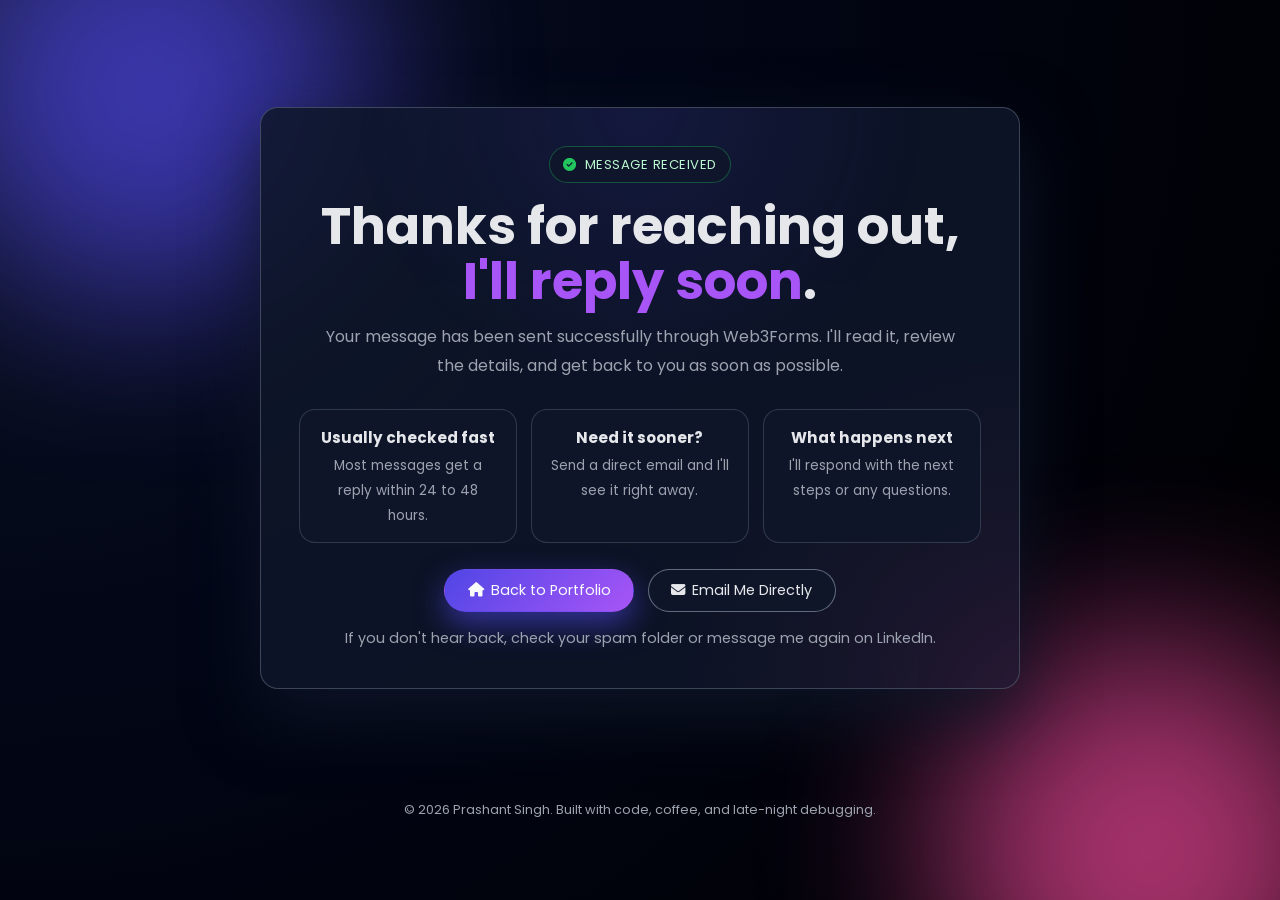
<file: thank-you.html>
<!DOCTYPE html>
<html lang="en">
  <head>
    <meta charset="UTF-8" />
    <meta name="viewport" content="width=device-width, initial-scale=1.0" />
    <title>Thank You | Prashant Singh</title>
    <link rel="stylesheet" href="style.css" />
    <link
      href="https://fonts.googleapis.com/css2?family=Poppins:wght@300;400;500;600;700&display=swap"
      rel="stylesheet"
    />
    <link
      rel="stylesheet"
      href="https://cdnjs.cloudflare.com/ajax/libs/font-awesome/6.5.0/css/all.min.css"
    />
  </head>
  <body>
    <div class="blob blob-1"></div>
    <div class="blob blob-2"></div>

    <main class="success-screen">
      <section class="glass success-card">
        <div class="success-badge">
          <i class="fa-solid fa-circle-check"></i>
          Message received
        </div>

        <h1 class="success-title">
          Thanks for reaching out, <span class="accent">I'll reply soon</span>.
        </h1>

        <p class="success-copy">
          Your message has been sent successfully through Web3Forms. I'll read
          it, review the details, and get back to you as soon as possible.
        </p>

        <div class="success-meta">
          <div class="success-chip">
            <strong>Usually checked fast</strong>
            <span>Most messages get a reply within 24 to 48 hours.</span>
          </div>
          <div class="success-chip">
            <strong>Need it sooner?</strong>
            <span>Send a direct email and I'll see it right away.</span>
          </div>
          <div class="success-chip">
            <strong>What happens next</strong>
            <span>I'll respond with the next steps or any questions.</span>
          </div>
        </div>

        <div class="success-actions">
          <a class="btn primary" href="index.html">
            <i class="fa-solid fa-house"></i>
            Back to Portfolio
          </a>
          <a class="btn ghost" href="mailto:devmail.prashant@gmail.com">
            <i class="fa-solid fa-envelope"></i>
            Email Me Directly
          </a>
        </div>

        <p class="success-note">
          If you don't hear back, check your spam folder or message me again on
          LinkedIn.
        </p>
      </section>
    </main>

    <footer class="footer">
      <p>
        &copy; <span id="year"></span> Prashant Singh. Built with code, coffee,
        and late-night debugging.
      </p>
    </footer>

    <script>
      document.getElementById("year").textContent = new Date().getFullYear();
    </script>
  </body>
</html>
</file>
<file: style.css>
:root {
  --bg: #050816;
  --bg-light: #0b1020;
  --card-bg: rgba(15, 23, 42, 0.85);
  --accent: #4f46e5;
  --accent-soft: rgba(79, 70, 229, 0.15);
  --text: #e5e7eb;
  --muted: #9ca3af;
  --border: rgba(148, 163, 184, 0.25);
  --radius-xl: 18px;
  --shadow-soft: 0 18px 40px rgba(15, 23, 42, 0.7);
  --transition: 0.35s ease;
}

*,
*::before,
*::after {
  box-sizing: border-box;
  margin: 0;
  padding: 0;
}

a {
  text-decoration: none;
  color: wheat;
}

html {
  scroll-behavior: smooth;
}

body {
  font-family:
    "Poppins",
    system-ui,
    -apple-system,
    BlinkMacSystemFont,
    sans-serif;
  background: radial-gradient(
    circle at top left,
    #111827 0,
    #020617 40%,
    #000 100%
  );
  color: var(--text);
  min-height: 100vh;
  overflow-x: hidden;
}

/* FLOATING BLOBS */

.blob {
  position: fixed;
  width: 420px;
  height: 420px;
  border-radius: 999px;
  filter: blur(90px);
  opacity: 0.7;
  z-index: -1;
  pointer-events: none;
  animation: floatBlob 18s infinite alternate ease-in-out;
}

.blob-1 {
  top: -120px;
  left: -60px;
  background: #4f46e5;
}

.blob-2 {
  bottom: -160px;
  right: -80px;
  background: #ec4899;
  animation-delay: 4s;
}

@keyframes floatBlob {
  0% {
    transform: translate(0, 0) scale(1);
  }
  50% {
    transform: translate(40px, -30px) scale(1.05);
  }
  100% {
    transform: translate(-30px, 30px) scale(1.1);
  }
}

/* NAVBAR */

.header {
  position: relative;
  padding: 1.5rem 6vw 4rem;
}

.nav {
  display: flex;
  align-items: center;
  justify-content: space-between;
  padding: 0.75rem 1.25rem;
  border-radius: 999px;
  background: rgba(15, 23, 42, 0.85);
  backdrop-filter: blur(16px);
  border: 1px solid rgba(148, 163, 184, 0.4);
  box-shadow: 0 18px 40px rgba(15, 23, 42, 0.8);
  position: sticky;
  top: 1rem;
  z-index: 20;
}

.logo {
  font-weight: 700;
  letter-spacing: 0.12em;
  font-size: 1.1rem;
  text-transform: uppercase;
}

.logo span {
  color: var(--accent);
}

.nav-links {
  display: flex;
  align-items: center;
  gap: 1.5rem;
  list-style: none;
}

.nav-link {
  font-size: 0.9rem;
  text-decoration: none;
  color: var(--muted);
  position: relative;
  padding-bottom: 0.15rem;
  transition: color 0.25s ease;
}

.nav-link::after {
  content: "";
  position: absolute;
  left: 0;
  bottom: 0;
  width: 0;
  height: 2px;
  border-radius: 999px;
  background: linear-gradient(90deg, var(--accent), #ec4899);
  transition: width 0.25s ease;
}

.nav-link:hover {
  color: var(--text);
}

.nav-link:hover::after,
.nav-link.active::after {
  width: 100%;
}

.nav-toggle {
  display: none;
  background: transparent;
  border: none;
  color: var(--text);
  font-size: 1.2rem;
}

/* HERO */

.hero {
  display: grid;
  grid-template-columns: minmax(0, 1.6fr) minmax(0, 1.1fr);
  gap: 3.5rem;
  align-items: center;
  margin-top: 3.5rem;
}

.hero-tag {
  font-size: 0.85rem;
  text-transform: uppercase;
  letter-spacing: 0.09em;
  color: var(--accent-soft);
  margin-bottom: 0.75rem;
}

.hero h1 {
  font-size: clamp(2.6rem, 4vw, 3.4rem);
  line-height: 1.1;
  margin-bottom: 0.45rem;
}

.accent {
  color: #a855f7;
}

.hero h2 {
  font-size: 1.1rem;
  font-weight: 500;
  color: var(--muted);
  margin-bottom: 1rem;
}

.typing {
  min-height: 1.4rem;
}

.hero-desc {
  color: var(--muted);
  max-width: 40rem;
  font-size: 0.98rem;
  line-height: 1.7;
  margin-bottom: 1.7rem;
}

.hero-actions {
  display: flex;
  flex-wrap: wrap;
  gap: 0.9rem;
  margin-bottom: 1.4rem;
}

.btn {
  display: inline-flex;
  align-items: center;
  gap: 0.45rem;
  padding: 0.65rem 1.4rem;
  border-radius: 999px;
  border: 1px solid transparent;
  font-size: 0.9rem;
  cursor: pointer;
  text-decoration: none;
  transition:
    transform 0.18s ease,
    box-shadow 0.18s ease,
    background 0.18s,
    border-color 0.18s;
}

.btn i {
  font-size: 0.9rem;
}

.btn.primary {
  background: linear-gradient(135deg, var(--accent), #a855f7);
  color: #f9fafb;
  box-shadow: 0 12px 30px rgba(79, 70, 229, 0.6);
}

.btn.primary:hover {
  transform: translateY(-1px) translateX(1px);
  box-shadow: 0 18px 40px rgba(79, 70, 229, 0.8);
}

.btn.ghost {
  border-color: rgba(148, 163, 184, 0.6);
  color: var(--text);
  background: rgba(15, 23, 42, 0.8);
}

.btn.ghost:hover {
  background: rgba(15, 23, 42, 1);
  transform: translateY(-1px);
}

.btn.full {
  width: 100%;
  justify-content: center;
}

.hero-meta {
  display: flex;
  flex-wrap: wrap;
  gap: 0.75rem;
  font-size: 0.85rem;
  color: var(--muted);
}

.hero-meta span {
  display: inline-flex;
  align-items: center;
  gap: 0.4rem;
  padding: 0.35rem 0.75rem;
  border-radius: 999px;
  background: rgba(15, 23, 42, 0.8);
  border: 1px solid rgba(148, 163, 184, 0.3);
}

/* HERO PHOTO */

.hero-photo {
  display: flex;
  justify-content: center;
}

.photo-card {
  position: relative;
  width: min(290px, 90vw);
  aspect-ratio: 4/5;
  border-radius: 30px;
  overflow: hidden;
  border: 1px solid rgba(148, 163, 184, 0.45);
  background: radial-gradient(circle at top, #1e293b, #020617);
  box-shadow: 0 26px 60px rgba(15, 23, 42, 0.95);
  transform-style: preserve-3d;
}

.photo-card img {
  width: 100%;
  height: 100%;
  object-fit: cover;
  transform: translateZ(40px) scale(1.02);
}

.photo-glow {
  position: absolute;
  inset: 0;
  background:
    radial-gradient(circle at 20% 0, rgba(236, 72, 153, 0.45), transparent 55%),
    radial-gradient(
      circle at 80% 110%,
      rgba(59, 130, 246, 0.4),
      transparent 55%
    );
  mix-blend-mode: screen;
  pointer-events: none;
}

.status-pill {
  position: absolute;
  left: 1rem;
  bottom: 1rem;
  padding: 0.45rem 0.8rem;
  border-radius: 999px;
  background: rgba(15, 23, 42, 0.85);
  border: 1px solid rgba(148, 163, 184, 0.6);
  font-size: 0.8rem;
  display: inline-flex;
  align-items: center;
  gap: 0.35rem;
  backdrop-filter: blur(8px);
}

.status-pill .dot {
  width: 0.5rem;
  height: 0.5rem;
  border-radius: 999px;
  background: #22c55e;
  box-shadow: 0 0 12px rgba(34, 197, 94, 0.8);
}

/* GENERAL SECTIONS */

.section {
  padding: 3.5rem 6vw 0;
}

.section-heading {
  text-align: center;
  margin-bottom: 2.2rem;
}

.section-heading h2 {
  font-size: 1.8rem;
  margin-bottom: 0.2rem;
}

.section-heading p {
  font-size: 0.92rem;
  color: var(--muted);
}

/* ABOUT */

.about-grid {
  display: grid;
  grid-template-columns: repeat(auto-fit, minmax(260px, 1fr));
  gap: 1.6rem;
}

.glass {
  background: var(--card-bg);
  border-radius: var(--radius-xl);
  border: 1px solid var(--border);
  padding: 1.3rem 1.4rem;
  box-shadow: var(--shadow-soft);
  position: relative;
  overflow: hidden;
}

.glass::before {
  content: "";
  position: absolute;
  inset: 0;
  background: radial-gradient(
    circle at top left,
    rgba(148, 163, 184, 0.18),
    transparent 60%
  );
  opacity: 0.7;
  pointer-events: none;
}

.glass > * {
  position: relative;
  z-index: 1;
}

.about-card h3 {
  margin-bottom: 0.7rem;
  font-size: 1rem;
}

.about-card p {
  font-size: 0.9rem;
  color: var(--muted);
  line-height: 1.7;
  margin-bottom: 0.65rem;
}

.timeline {
  list-style: none;
  margin-top: 0.4rem;
}

.timeline li {
  display: grid;
  grid-template-columns: auto 1fr;
  column-gap: 0.75rem;
  margin-bottom: 1rem;
}

.timeline-dot {
  width: 10px;
  height: 10px;
  border-radius: 999px;
  background: var(--accent);
  margin-top: 0.3rem;
}

.timeline-content h4 {
  font-size: 0.9rem;
}

.timeline-sub,
.timeline-date {
  font-size: 0.8rem;
  color: var(--muted);
  display: block;
}

.timeline-date {
  margin-top: 0.15rem;
}

.info-list {
  list-style: none;
  font-size: 0.9rem;
  color: var(--muted);
}

.info-list li {
  display: flex;
  align-items: flex-start;
  gap: 0.55rem;
  margin-bottom: 0.6rem;
}

.info-list i {
  margin-top: 0.1rem;
  font-size: 0.95rem;
  color: var(--accent);
}

/* PROJECTS */

.projects-grid {
  display: grid;
  grid-template-columns: repeat(auto-fit, minmax(260px, 1fr));
  gap: 1.6rem;
  padding-bottom: 1rem;
}

.project-card {
  padding-bottom: 1.5rem;
}

.project-tag {
  display: inline-flex;
  align-items: center;
  font-size: 0.7rem;
  text-transform: uppercase;
  letter-spacing: 0.09em;
  padding: 0.25rem 0.7rem;
  border-radius: 999px;
  margin-bottom: 0.8rem;
  border: 1px solid rgba(148, 163, 184, 0.6);
  background: rgba(15, 23, 42, 0.9);
}

.project-tag.research {
  border-color: #22c55e;
  color: #bbf7d0;
}
.project-tag.fullstack {
  border-color: #38bdf8;
  color: #e0f2fe;
}
.project-tag.award {
  border-color: #facc15;
  color: #fef9c3;
}
.project-tag.webapp {
  border-color: #a855f7;
  color: #f3e8ff;
}
.project-tag.ecommerce {
  border-color: #fb7185;
  color: #ffe4e6;
}

.project-card h3 {
  font-size: 1rem;
  margin-bottom: 0.5rem;
}

.project-card p {
  font-size: 0.9rem;
  color: var(--muted);
  line-height: 1.7;
  margin-bottom: 0.8rem;
}

.project-meta {
  list-style: none;
  display: flex;
  flex-wrap: wrap;
  gap: 0.4rem 0.9rem;
  font-size: 0.8rem;
  color: var(--muted);
  margin-bottom: 0.5rem;
}

.project-meta li {
  display: inline-flex;
  align-items: center;
  gap: 0.35rem;
}

.project-meta i {
  font-size: 0.85rem;
  color: var(--accent);
}

.project-links a {
  font-size: 0.84rem;
  color: #bfdbfe;
  text-decoration: none;
  display: inline-flex;
  align-items: center;
  gap: 0.35rem;
  margin-right: 0.4rem;
}

.project-links a:hover {
  text-decoration: underline;
}

/* SKILLS */

.skills-grid {
  display: grid;
  grid-template-columns: repeat(auto-fit, minmax(260px, 1fr));
  gap: 1.6rem;
}

.skills-card h3 {
  margin-bottom: 1rem;
  font-size: 1rem;
}

.skill-list {
  display: flex;
  flex-wrap: wrap;
  gap: 0.75rem;
}

.skill-pill {
  display: inline-flex;
  align-items: center;
  padding: 0.65rem 0.95rem;
  border-radius: 999px;
  border: 1px solid rgba(148, 163, 184, 0.4);
  background: rgba(15, 23, 42, 0.78);
  color: var(--text);
  font-size: 0.9rem;
  font-weight: 500;
}

/* CONTACT */

.contact-grid {
  display: grid;
  grid-template-columns: minmax(0, 1.1fr) minmax(0, 1.2fr);
  gap: 1.8rem;
  padding-bottom: 3rem;
}

.contact-card h3 {
  margin-bottom: 0.7rem;
}

.contact-card .small {
  font-size: 0.85rem;
  color: var(--muted);
  margin-top: 0.8rem;
}

.contact-form .field {
  margin-bottom: 0.9rem;
}

.contact-form label {
  font-size: 0.82rem;
  margin-bottom: 0.2rem;
  display: block;
}

.contact-form input,
.contact-form textarea {
  width: 100%;
  border-radius: 12px;
  border: 1px solid rgba(148, 163, 184, 0.7);
  background: rgba(15, 23, 42, 0.9);
  color: var(--text);
  padding: 0.55rem 0.75rem;
  font-size: 0.9rem;
  outline: none;
  transition:
    border-color 0.2s ease,
    box-shadow 0.2s ease,
    background 0.2s;
}

.contact-form input:focus,
.contact-form textarea:focus {
  border-color: var(--accent);
  box-shadow: 0 0 0 1px rgba(79, 70, 229, 0.5);
}

.form-note {
  margin-top: 0.6rem;
  font-weight: 600;
  font-size: 0.95rem;
  color: rgb(255, 246, 246);
  text-shadow:
    0 0 0.2rem #786e6e,
    0 0 0.6rem #6a6161,
    0 0 1rem #0073e6,
    0 0 1.3rem #0073e6;
}

/* FOOTER */

.footer {
  text-align: center;
  padding: 1.3rem 1rem 2.2rem;
  font-size: 0.8rem;
  color: var(--muted);
}

/* SUCCESS PAGE */

.success-screen {
  min-height: calc(100vh - 120px);
  display: grid;
  place-items: center;
  padding: 3rem 6vw 2rem;
}

.success-card {
  width: min(760px, 100%);
  padding: clamp(1.6rem, 3vw, 2.6rem);
  text-align: center;
  position: relative;
  overflow: hidden;
  border: 1px solid rgba(148, 163, 184, 0.35);
  box-shadow: 0 26px 70px rgba(15, 23, 42, 0.85);
  animation: successPop 0.75s ease both;
}

.success-card::before {
  content: "";
  position: absolute;
  inset: 0;
  background:
    radial-gradient(circle at top, rgba(79, 70, 229, 0.18), transparent 42%),
    radial-gradient(circle at bottom right, rgba(236, 72, 153, 0.12), transparent 36%);
  pointer-events: none;
}

.success-badge {
  position: relative;
  display: inline-flex;
  align-items: center;
  gap: 0.5rem;
  padding: 0.45rem 0.8rem;
  margin-bottom: 1rem;
  border-radius: 999px;
  background: rgba(15, 23, 42, 0.82);
  border: 1px solid rgba(34, 197, 94, 0.35);
  color: #bbf7d0;
  font-size: 0.82rem;
  letter-spacing: 0.04em;
  text-transform: uppercase;
}

.success-badge i {
  color: #22c55e;
}

.success-title {
  position: relative;
  font-size: clamp(2rem, 4vw, 3.2rem);
  line-height: 1.08;
  margin-bottom: 0.85rem;
}

.success-copy {
  position: relative;
  max-width: 40rem;
  margin: 0 auto;
  color: var(--muted);
  font-size: 1rem;
  line-height: 1.8;
}

.success-meta {
  position: relative;
  display: grid;
  grid-template-columns: repeat(3, minmax(0, 1fr));
  gap: 0.9rem;
  margin: 1.8rem 0 1.6rem;
}

.success-chip {
  padding: 0.95rem 1rem;
  border-radius: 16px;
  background: rgba(15, 23, 42, 0.82);
  border: 1px solid rgba(148, 163, 184, 0.25);
}

.success-chip strong {
  display: block;
  font-size: 0.95rem;
  margin-bottom: 0.2rem;
}

.success-chip span {
  font-size: 0.85rem;
  color: var(--muted);
}

.success-actions {
  position: relative;
  display: flex;
  justify-content: center;
  flex-wrap: wrap;
  gap: 0.85rem;
  margin-top: 1.4rem;
}

.success-note {
  position: relative;
  margin-top: 1rem;
  color: var(--muted);
  font-size: 0.9rem;
}

@keyframes successPop {
  from {
    opacity: 0;
    transform: translateY(18px) scale(0.98);
  }
  to {
    opacity: 1;
    transform: translateY(0) scale(1);
  }
}

/* REVEAL ANIMATION */

.reveal {
  opacity: 0;
  transform: translateY(30px);
  transition:
    opacity 0.7s ease,
    transform 0.7s ease;
}

.reveal.visible {
  opacity: 1;
  transform: translateY(0);
}

.tilt {
  transition:
    transform 0.22s ease,
    box-shadow 0.22s ease,
    border-color 0.22s ease;
}

.tilt:hover {
  transform: translateY(-8px);
  transition: 0.35s;
  box-shadow: 0 24px 60px rgba(15, 23, 42, 0.95);
  border-color: rgba(129, 140, 248, 0.9);
}

@media (max-width: 900px) {
  .hero {
    grid-template-columns: minmax(0, 1fr);
    margin-top: 2.5rem;
  }

  .hero-photo {
    order: -1;
  }

  .header {
    padding-inline: 5vw;
  }
}

@media (max-width: 720px) {
  .nav {
    padding-inline: 1rem;
  }

  .nav-links {
    position: absolute;
    top: 110%;
    right: 0;
    flex-direction: column;
    padding: 0.8rem 1rem;
    border-radius: 18px;
    background: rgba(15, 23, 42, 0.96);
    border: 1px solid rgba(148, 163, 184, 0.6);
    transform-origin: top right;
    transform: scale(0.9);
    opacity: 0;
    pointer-events: none;
    transition:
      opacity 0.2s ease,
      transform 0.2s ease;
  }

  .nav-links.open {
    opacity: 1;
    pointer-events: auto;
    transform: scale(1);
  }

  .nav-toggle {
    display: inline-flex;
  }

  .section {
    padding-inline: 5vw;
  }

  .contact-grid {
    grid-template-columns: minmax(0, 1fr);
  }
}

@media (max-width: 480px) {
  .hero-meta {
    flex-direction: column;
  }

  .hero {
    margin-top: 2rem;
  }

  .success-meta {
    grid-template-columns: 1fr;
  }
}

@media (max-width: 768px) {
  .hero {
    grid-template-columns: 1fr;
    gap: 2rem;
  }

  .hero-photo {
    order: -1;
  }

  .about-grid,
  .projects-grid,
  .skills-grid {
    grid-template-columns: 1fr;
  }

  .section {
    padding-inline: 5vw;
  }
}

.project-card {
  min-height: 9rem;
  display: flex;
  flex-direction: column;
}

.project-links {
  margin-top: auto;
}
</file>
